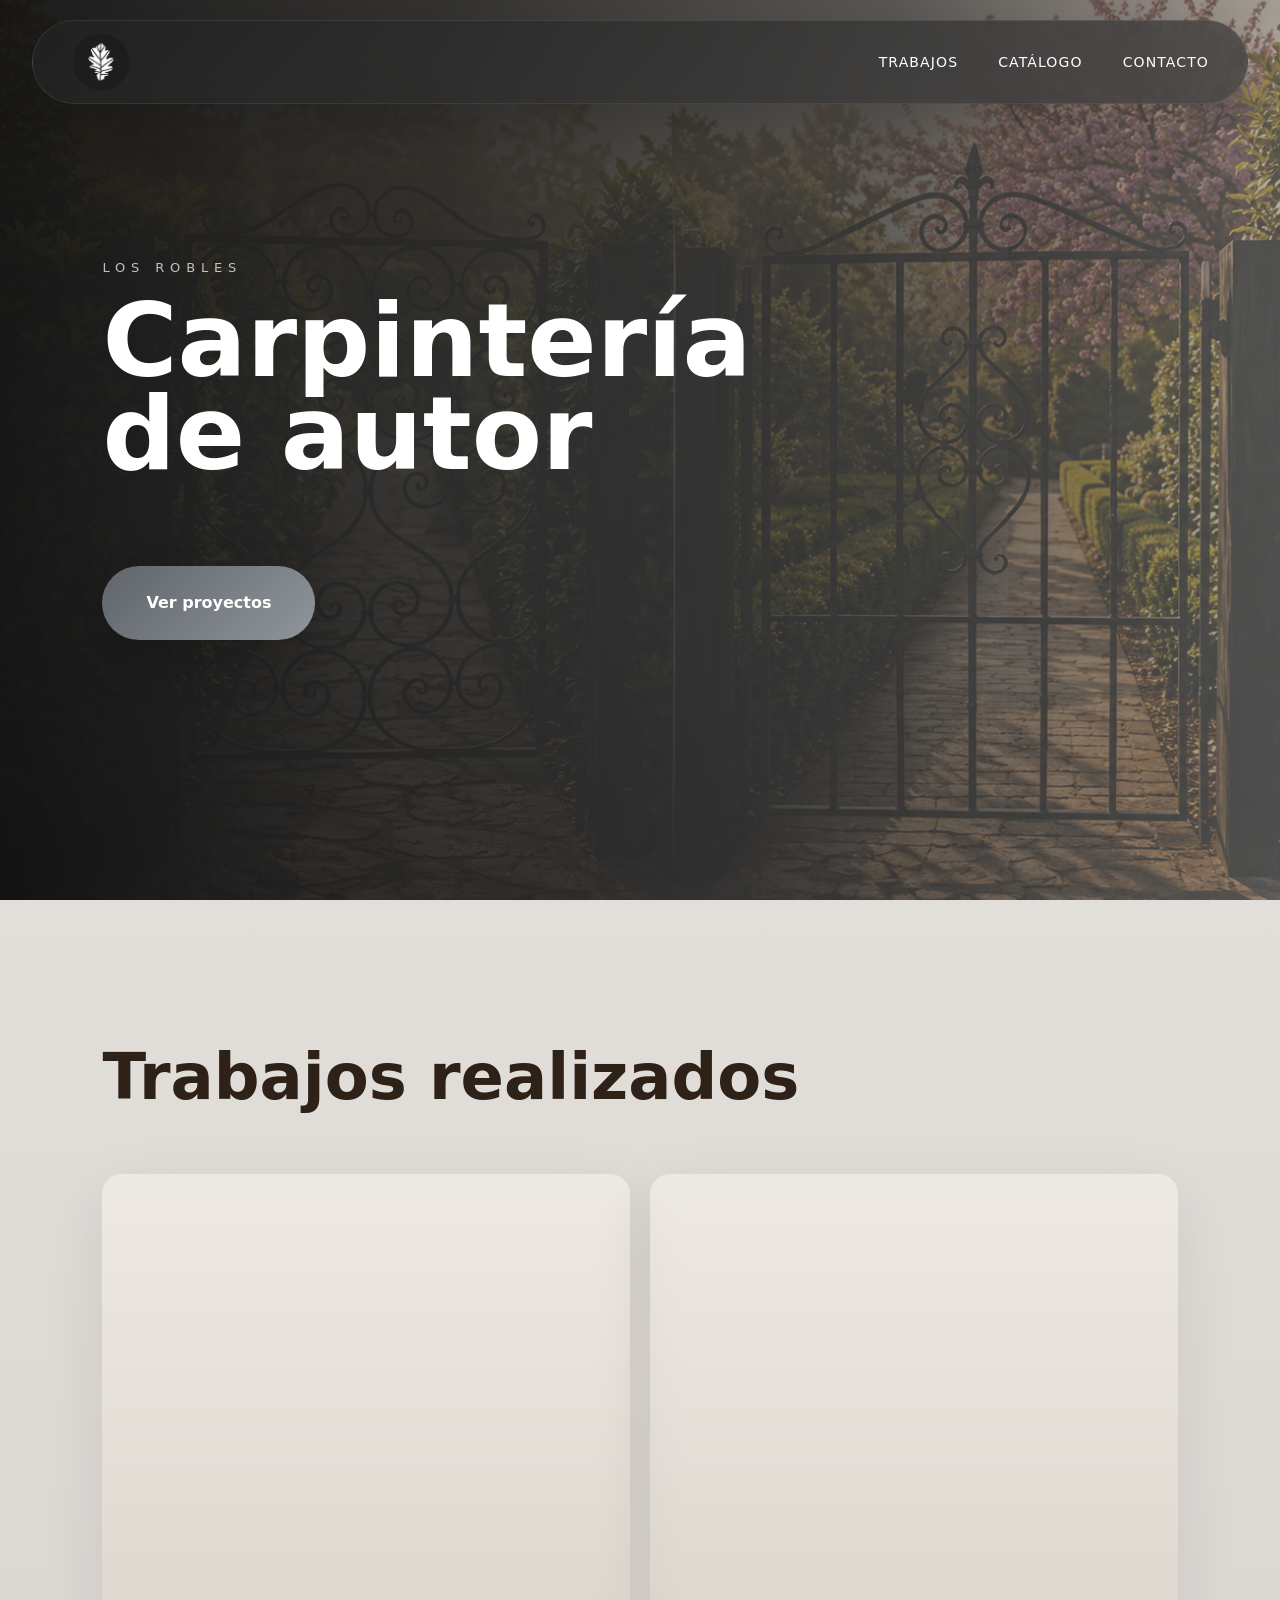
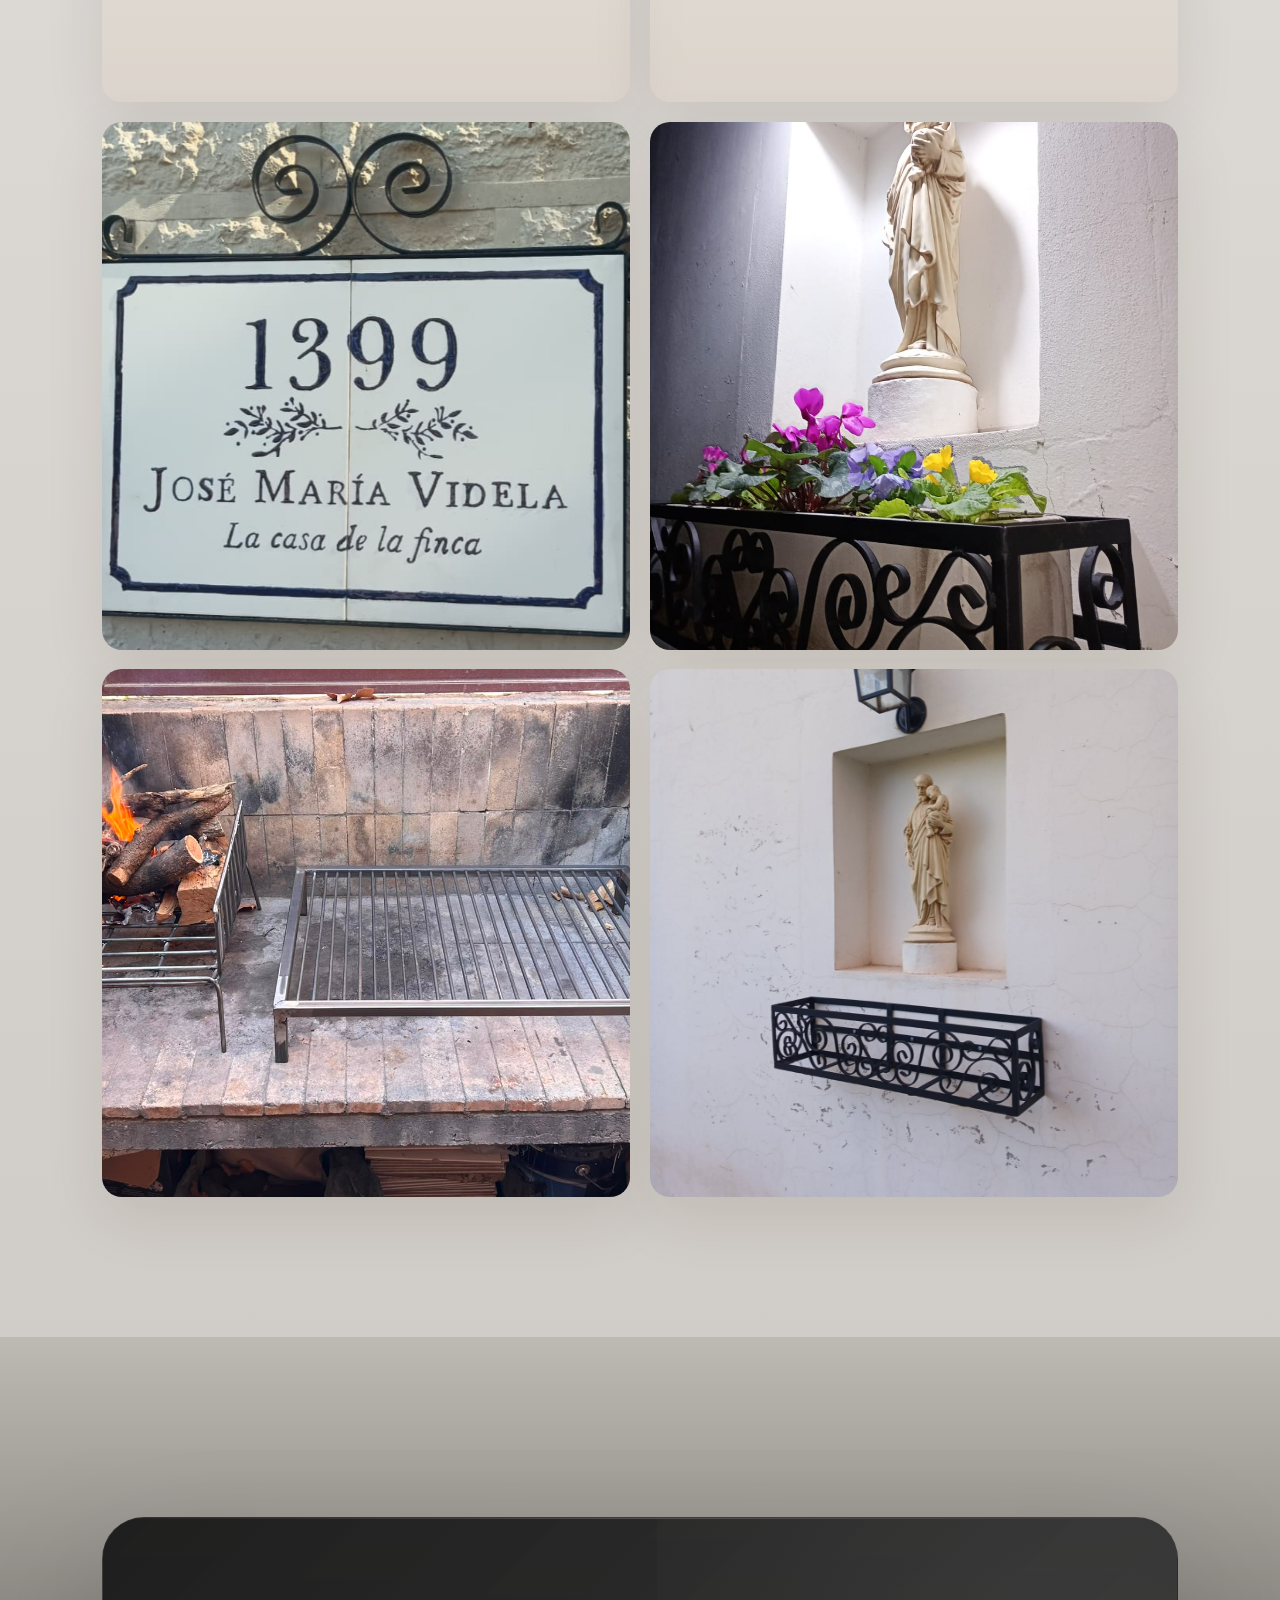
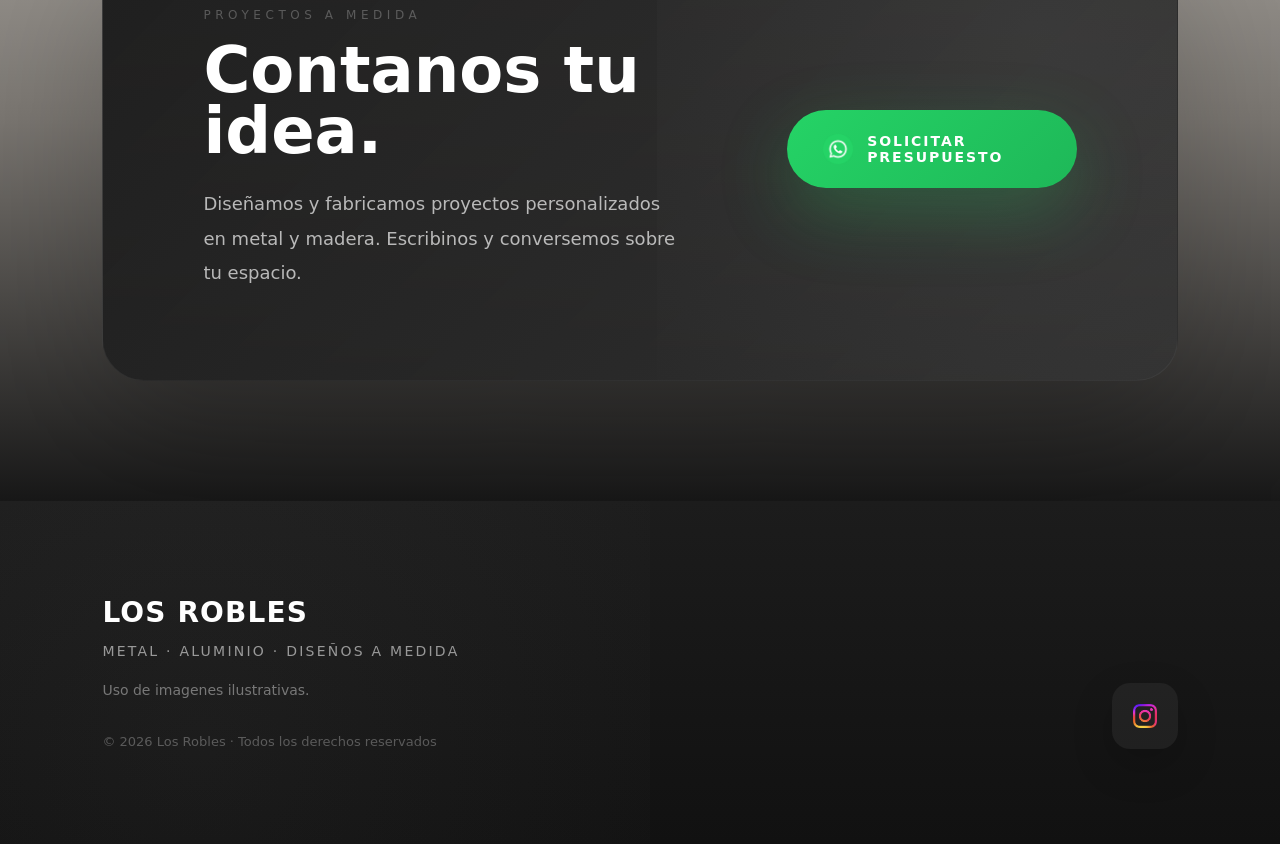
<file: index.html>
<!DOCTYPE html>

<html lang="es">

<head>

<meta charset="UTF-8">

<meta
name="viewport"
content="width=device-width,initial-scale=1">

<title>

Los Robles — Carpintería

</title>

</title>

<meta
name="description"
content="Los Robles realiza proyectos personalizados en metal, aluminio y madera. Diseños a medida, trabajos artesanales en Mendoza.">

<meta
name="keywords"
content="carpintería metálica, aluminio, muebles a medida, diseño industrial, carpintería Mendoza, metal y madera, herrería artística">

<meta
name="author"
content="Los Robles">

<meta
name="theme-color"
content="#241B15">

<meta
property="og:title"
content="Los Robles — Metal + Madera">

<meta
property="og:description"
content="Diseños personalizados en aluminio, metal y madera.">

<meta
property="og:type"
content="website">

<meta
property="og:image"
content="img/hero.png">

<meta
property="og:locale"
content="es_AR">

<meta
name="twitter:card"
content="summary_large_image">

<link
rel="icon"
href="img/logo.png">

<link
rel="preload"
href="img/hero.png"
as="image">

<link
rel="preload"
href="img/logo.png"
as="image">

<link
rel="stylesheet"
href="style.css">



</head>

<body>

<nav>

<a
href="index.html"

class="logo">

<img
src="img/logo.png">

</a>

<div class="menu">

<a href="#trabajos">

Trabajos

</a>

<a href="catalogo.html">

Catálogo

</a>

<a href="#contacto">

Contacto

</a>

</div>

</nav>

<header class="hero">

<div class="hero-content">

<p>

LOS ROBLES

</p>

<h1>

Carpintería de autor

</h1>

<a
href="#trabajos"

class="btn">

Ver proyectos

</a>

</div>

</header>

<section
id="trabajos">

<div class="titulo">

<h2>

Trabajos realizados

</h2>

</div>

<div class="galeria">

<img loading="lazy" src="img/catalago1.png">

<img loading="lazy" src="img/catalago2.png">

<img loading="lazy" src="img/catalago3.png">



<img loading="lazy" src="img/catalogo5.png">

<img loading="lazy" src="img/catalogo6.png">

<img loading="lazy" src="img/catalogo7.png">

</div>

</section>

<section
id="contacto">

<div
class="contacto">

<div
class="contacto-texto">

<p>

PROYECTOS A MEDIDA

</p>

<h2>

Contanos tu idea.

</h2>

<span>

Diseñamos y fabricamos proyectos personalizados en metal y madera.
Escribinos y conversemos sobre tu espacio.

</span>

</div>

<a

href="https://wa.me/5492616948594"

target="_blank"

class="wsp"

>

<img
src="img/whatsapp.png"

alt="WhatsApp">

<span>

Solicitar presupuesto

</span>

</a>

</div>

</section>

<footer>

<div class="footer-left">

<div class="footer-logo">

LOS ROBLES

</div>

<div class="footer-copy">

Metal · Aluminio · Diseños a medida

</div>

<div class="footer-nota">

Uso de imagenes ilustrativas.

</div>

<div class="footer-copyright">

© 2026 Los Robles · Todos los derechos reservados

</div>

</div>

<a

href="https://www.instagram.com/los_robles_carpinteria/"

target="_blank"

class="footer-instagram"

>

<img

src="img/instagram.png"

alt="Instagram">

</a>

</footer>
</body>

</html>
</file>
<file: style.css>
/*======================

LOS ROBLES
METAL + ALUMINIO

=======================*/

:root{

--bg:#ECEAE7;
--bg2:#DAD7D2;
--bg3:#C3BEB8;

--metal:#202020;
--metal2:#343434;

--steel:#767B80;
--steel2:#A2A8AE;

--accent:#8C6A4D;
--accent2:#B18A68;

--text:#171717;

--soft:#666A6E;

--white:#F7F7F5;

}

/*===================

RESET

====================*/

*{

margin:0;

padding:0;

box-sizing:border-box;

}

html{

scroll-behavior:smooth;

}

body{

overflow-x:hidden;

font-family:

system-ui,
sans-serif;

background:

linear-gradient(

180deg,

#ECEAE7,

#D8D5D0

);

color:

var(--text);

}

/*===================

NAV

====================*/

nav{

position:fixed;

top:20px;

left:50%;

transform:

translateX(-50%);

width:

min(
1600px,
95%
);

height:84px;

padding:

0 38px;

display:flex;

align-items:center;

justify-content:

space-between;

background:

linear-gradient(

135deg,

rgba(
34,
34,
34,
.84
),

rgba(
64,
64,
64,
.74
)

);

backdrop-filter:

blur(20px);

border:

1px solid

rgba(
255,
255,
255,
.08
);

border-radius:

999px;

box-shadow:

0 20px 60px

rgba(
0,
0,
0,
.18
);

z-index:999;

}

.logo img{

height:60px;

display:block;

}

/*===================

MENU TEST

====================*/

.menu{

display:flex;

align-items:center;

gap:40px;

}

.menu a{

position:relative;

display:inline-block;

text-decoration:none;

color:white;

font-size:14px;

letter-spacing:.08em;

text-transform:uppercase;

padding:

10px
0;

transition:

.25s;

}

/* LINEA ROJA TEST */

.menu a::after{

content:"";

position:absolute;

left:50%;

bottom:-14px;

transform:

translateX(-50%);

width:0;

height:4px;

background:

red;

transition:

width .28s ease;

z-index:9999;

}

.menu a:hover{

color:white;

}

.menu a:hover::after{

width:100%;

}

/*===================

HERO

====================*/

.hero{

height:100vh;

display:flex;

align-items:center;

padding:

0 8%;

position:relative;

overflow:hidden;

}

.hero::before{

content:"";

position:absolute;

inset:0;

background:

linear-gradient(

90deg,

rgba(
14,
14,
14,
.96
) 0%,

rgba(
30,
30,
30,
.92
) 35%,

rgba(
60,
60,
60,
.82
) 70%,

rgba(
130,
130,
130,
.58
) 100%

),

url("img/hero.png");

background-size:cover;

background-position:center;

}

.hero::after{

content:"";

position:absolute;

left:-15%;

top:-15%;

width:1200px;

height:1200px;

background:

radial-gradient(

circle,

rgba(
180,
180,
180,
.10
),

transparent

);

}

.hero-content{

position:relative;

z-index:2;

max-width:760px;

}

.hero-content p{

font-size:13px;

letter-spacing:.45em;

color:

rgba(
255,
255,
255,
.72
);

margin-bottom:20px;

}

.hero h1{

font-size:

clamp(
4rem,
8vw,
7rem
);

line-height:.9;

font-weight:600;

color:white;

max-width:760px;

margin-bottom:44px;

}

.hero h1 span{

color:

var(--accent2);

}

.hero-sub{

font-size:20px;

line-height:1.8;

max-width:650px;

color:

rgba(
255,
255,
255,
.74
);

}

/*===================

BOTONES

====================*/

.btn{

display:inline-flex;

align-items:center;

justify-content:center;

margin-top:42px;

height:74px;

padding:

0 42px;

border-radius:999px;

background:

linear-gradient(

135deg,

#666,

#8E9398

);

color:white;

text-decoration:none;

font-weight:600;

transition:.25s;

box-shadow:

0 20px 60px

rgba(
0,
0,
0,
.16
);

}

.btn:hover{

transform:

translateY(-3px);

}

/*===================

SECCIONES

====================*/

section{

padding:

140px 8%;

}

#trabajos{

background:

linear-gradient(

180deg,

#E2DFDB,

#D0CCC7

);

}

.catalogo{

background:

linear-gradient(

180deg,

#D7D4CF,

#C5C1BC

);

}

h1,
h2{

font-weight:600;

}

h2{

font-size:

clamp(
2.6rem,
5vw,
4rem
);

margin-bottom:60px;

color:#202020;

}

/*===================

GALERIA

====================*/

.galeria,
.catalogo-grid{

display:grid;

grid-template-columns:

repeat(
auto-fill,
minmax(
420px,
1fr
));

gap:20px;

}

.galeria img,
/*===================

CATALOGO — MOSTRAR IMAGEN ENTERA

====================*/

.catalogo-grid img{

width:100%;

display:block;

aspect-ratio:

4/5;

object-fit:

cover;

object-position:

center;

background:

linear-gradient(

180deg,

rgba(255,248,240,.45),

rgba(220,205,190,.35)

);

border-radius:22px;

}

/*===================

ANIMACIONES

====================*/

@keyframes aparecer{

from{

opacity:0;

transform:

translateY(20px);

}

to{

opacity:1;

transform:

translateY(0);

}

}

.hero-content{

animation:

aparecer

1s ease;

}


#contacto{

background:

linear-gradient(

180deg,

#B88F66,

#9F7856

);

}

h1,
h2{

font-weight:600;

}

h2{

font-size:

clamp(
2.4rem,
5vw,
4rem
);

margin-bottom:60px;

color:#2D2118;

}

/*===================

IMAGENES

====================*/

.galeria,
.catalogo-grid{

display:grid;

grid-template-columns:

repeat(
auto-fill,
minmax(
420px,
1fr
));

gap:20px;

}

.galeria img,
.catalogo-grid img{

width:100%;

display:block;

aspect-ratio:1;

object-fit:cover;

border-radius:20px;

box-shadow:

0 20px 60px

rgba(
50,
25,
10,
.10
);

content-visibility:auto;

contain-intrinsic-size:800px 800px;

}

/*===================

CONTACTO

====================*/

.contacto{

max-width:1100px;

margin:auto;

padding:60px;

background:

linear-gradient(

135deg,

var(--metal),

var(--metal2)

);

border-radius:30px;

display:flex;

justify-content:space-between;

align-items:center;

color:white;

}

.contacto p{

font-size:13px;

letter-spacing:.2em;

opacity:.6;

margin-bottom:12px;

}

.contacto h2{

color:white;

margin:0;

font-size:

clamp(
2rem,
4vw,
3rem
);

}

.wsp{

height:64px;

padding:0 36px;

display:flex;

align-items:center;

justify-content:center;

background:

linear-gradient(

135deg,

#25D366,

#17934A

);

color:white;

text-decoration:none;

border-radius:999px;

}

/*===================

FOOTER

====================*/

footer{

background:

linear-gradient(

180deg,

#241B15,

#17110D

);

padding:90px 8%;

display:flex;

justify-content:space-between;

align-items:center;

color:

rgba(
255,
255,
255,
.65
);

}

footer div:first-child{

font-size:28px;

color:white;

}

/*===================

RESPONSIVE

====================*/

@media(max-width:900px){

.menu{

display:none;

}

.hero h1{

font-size:4rem;

}

.contacto{

padding:40px;

flex-direction:column;

align-items:flex-start;

gap:25px;

}

.galeria,
.catalogo-grid{

grid-template-columns:1fr;

}

footer{

flex-direction:column;

gap:20px;

}

}

/*===================

CATALOGO INFO

====================*/

.catalogo .titulo{

text-align:center;

margin-bottom:70px;

}

.catalogo .titulo p{

font-size:13px;

letter-spacing:.35em;

color:var(--wood);

margin-bottom:18px;

}

.catalogo .titulo h1{

font-size:

clamp(
4rem,
7vw,
6rem
);

line-height:.9;

color:#2A1D14;

}

.catalogo-info{

max-width:900px;

margin:

0 auto 90px;

padding:

70px
60px;

background:

linear-gradient(

135deg,

rgba(
255,
245,
235,
.35
),

rgba(
255,
255,
255,
.18
)

);

backdrop-filter:

blur(18px);

border-radius:32px;

text-align:center;

border:

1px solid

rgba(
120,
90,
60,
.10
);

}

.catalogo-info p{

font-size:12px;

letter-spacing:.35em;

color:var(--wood);

margin-bottom:18px;

}

.catalogo-info h2{

font-size:

clamp(
2rem,
4vw,
3.2rem
);

line-height:1.1;

margin-bottom:28px;

color:#2A1D14;

}

.catalogo-info span{

display:block;

max-width:720px;

margin:auto;

font-size:18px;

line-height:1.9;

color:var(--soft);

}

/* móvil */

@media(max-width:900px){

.catalogo-info{

padding:40px 28px;

}

.catalogo-info span{

font-size:16px;

}

}



/*===================

FOOTER ELEGANTE

====================*/

footer{

background:

linear-gradient(

180deg,

#241B15,

#15100D

);

padding:

80px
8%;

display:flex;

justify-content:

space-between;

align-items:center;

}

.footer-logo{

font-size:32px;

font-weight:600;

letter-spacing:.04em;

color:white;

}

/* INSTAGRAM */

/* INSTAGRAM MAS ELEGANTE */

.footer-instagram{

width:54px;

height:54px;

display:flex;

align-items:center;

justify-content:center;

background:

rgba(
255,
255,
255,
.04
);

border-radius:16px;

transition:.25s;

box-shadow:

0 14px 34px

rgba(
0,
0,
0,
.18
);

}

.footer-instagram img{

width:18px;

height:18px;

object-fit:contain;

display:block;

filter:none;

opacity:1;

}

.footer-instagram:hover{

transform:

translateY(-2px);

background:

rgba(
255,
255,
255,
.07
);

}

.footer-instagram img{

width:100%;

height:100%;

object-fit:cover;

display:block;

}



/* RESPONSIVE */

@media(max-width:900px){

footer{

flex-direction:column;

gap:26px;

}

.footer-logo{

font-size:26px;

}

.footer-instagram{

width:74px;

height:74px;

}

}



/*======================

ANIMACIONES PREMIUM

=======================*/

/* HERO aparece */

.hero-content{

animation:

heroFade

1.2s

cubic-bezier(
.2,
.8,
.2,
1
);

}

@keyframes heroFade{

from{

opacity:0;

transform:

translateY(50px);

}

to{

opacity:1;

transform:

translateY(0);

}

}

/* Logo */

.logo{

animation:

logoAppear

1s

ease;

}

@keyframes logoAppear{

from{

opacity:0;

transform:

translateX(-20px);

}

to{

opacity:1;

transform:none;

}

}

/* Navbar flotante */

nav{

animation:

navDrop

.9s

ease;

}

@keyframes navDrop{

from{

opacity:0;

transform:

translate(
-50%,
-40px
);

}

to{

opacity:1;

transform:

translateX(-50%);

}

}

/* Links navbar */

.menu a{

position:relative;

transition:

.25s;

}

.menu a:hover{

color:

var(--wood);

}

.menu a::after{

content:"";

position:absolute;

left:50%;

bottom:-8px;

width:0;

height:2px;

background:

linear-gradient(

90deg,

var(--wood),

#d7a16d

);

transform:

translateX(-50%);

transition:

.35s;

}

.menu a:hover::after{

width:100%;

}

/* Botón hero */

.btn{

transition:

.3s;

box-shadow:

0 10px 30px

rgba(
140,
90,
50,
.20
);

}

/* BOTON HERO */

.btn{

display:inline-flex;

align-items:center;

justify-content:center;

height:74px;

padding:

0 44px;

border-radius:999px;

background:

linear-gradient(

135deg,

#5F656B,

#8F959B

);

color:white;

text-decoration:none;

font-weight:600;

transition:

transform .25s,
background .25s,
box-shadow .25s;

box-shadow:

0 20px 50px

rgba(
0,
0,
0,
.16
);

}

.btn:hover{

transform:

translateY(-3px);

background:

linear-gradient(

135deg,

#72787E,

#A7ADB2

);

box-shadow:

0 28px 70px

rgba(
110,
115,
120,
.20
);

}

/*===================

CONTACTO PREMIUM
METAL + ALUMINIO

====================*/

#contacto{

padding:

180px
8%
120px;

background:

linear-gradient(

180deg,

#BDB9B3,

#7A7671,

#181818

);

}

/* BLOQUE */

.contacto{

max-width:1400px;

margin:auto;

padding:

90px
100px;

display:flex;

justify-content:

space-between;

align-items:center;

gap:100px;

position:relative;

overflow:hidden;

background:

linear-gradient(

135deg,

rgba(
28,
28,
28,
.98
),

rgba(
48,
48,
48,
.92
)

);

border:

1px solid

rgba(
255,
255,
255,
.06
);

border-radius:42px;

box-shadow:

0 60px 150px

rgba(
0,
0,
0,
.22
);

}

/* BRILLO METAL */

.contacto::before{

content:"";

position:absolute;

right:-240px;

top:-260px;

width:760px;

height:760px;

background:

radial-gradient(

circle,

rgba(
180,
180,
180,
.08
),

transparent

);

}

/* LINEA METALICA */

.contacto::after{

content:"";

position:absolute;

left:0;

top:0;

width:100%;

height:1px;

background:

linear-gradient(

90deg,

transparent,

rgba(
255,
255,
255,
.18
),

transparent

);

}

/* TEXTO */

.contacto-texto{

position:relative;

z-index:2;

max-width:700px;

}

.contacto-texto p{

font-size:12px;

letter-spacing:.38em;

text-transform:uppercase;

color:

rgba(
255,
255,
255,
.42
);

margin-bottom:18px;

}

.contacto-texto h2{

font-size:

clamp(
2.8rem,
5vw,
4.5rem
);

line-height:.95;

margin-bottom:26px;

color:white;

max-width:700px;

}

.contacto-texto span{

display:block;

max-width:620px;

font-size:18px;

line-height:1.9;

color:

rgba(
255,
255,
255,
.68
);

}

/* BOTON */

.wsp{

position:relative;

z-index:2;

height:78px;

padding:

0
38px;

display:flex;

align-items:center;

justify-content:center;

gap:14px;

background:

linear-gradient(

135deg,

#25D366,

#1DB458

);

border-radius:999px;

text-decoration:none;

box-shadow:

0 25px 70px

rgba(
37,
211,
102,
.22
);

transition:

transform .25s,
box-shadow .25s;

}

.wsp:hover{

transform:

translateY(-4px);

box-shadow:

0 35px 90px

rgba(
37,
211,
102,
.30
);

}

.wsp img{

width:28px;

height:28px;

object-fit:contain;

display:block;

}

.wsp span{

font-size:14px;

font-weight:600;

letter-spacing:.12em;

text-transform:uppercase;

color:white;

}

/* RESPONSIVE */

@media(max-width:900px){

#contacto{

padding:

120px
8%
90px;

}

.contacto{

padding:

52px
34px;

flex-direction:column;

align-items:flex-start;

gap:38px;

}

.contacto-texto h2{

font-size:3rem;

}

.contacto-texto span{

font-size:16px;

line-height:1.8;

}

.wsp{

width:100%;

height:74px;

justify-content:center;

}

}

/*===================

BOTON WHATSAPP

====================*/

.wsp{

position:relative;

z-index:2;

height:78px;

padding:

0
36px;

display:flex;

align-items:center;

justify-content:center;

gap:14px;

background:

linear-gradient(

135deg,

#25D366,

#1EB858

);

border-radius:999px;

text-decoration:none;

box-shadow:

0 25px 70px

rgba(
37,
211,
102,
.26
);

transition:

transform .25s,
box-shadow .25s;

}

.wsp:hover{

transform:

translateY(-4px);

box-shadow:

0 35px 90px

rgba(
37,
211,
102,
.34
);

}

.wsp img{

width:30px;

height:30px;

object-fit:contain;

display:block;

}

.wsp span{

color:white;

font-size:14px;

font-weight:600;

letter-spacing:.14em;

text-transform:uppercase;

}

/*===================

RESPONSIVE

====================*/

@media(max-width:900px){

#contacto{

padding:

120px
8%
90px;

}

.contacto{

padding:

50px
36px;

flex-direction:column;

align-items:flex-start;

gap:36px;

}

.contacto-texto h2{

font-size:3rem;

}

.contacto-texto span{

font-size:16px;

}

.wsp{

width:100%;

justify-content:center;

}

}

/* Títulos */

h1,
h2{

animation:

titleReveal

1s;

}

@keyframes titleReveal{

from{

opacity:0;

transform:

translateY(30px);

}

to{

opacity:1;

transform:none;

}

}

/* Scroll elegante */

html{

scroll-behavior:smooth;

}

/* Hero respira */

.hero::after{

animation:

warmLight

8s

ease-in-out

infinite;

}

@keyframes warmLight{

0%{

transform:

translateX(0);

opacity:.18;

}

50%{

transform:

translateX(40px);

opacity:.26;

}

100%{

transform:

translateX(0);

opacity:.18;

}

}

/*===================

FOOTER PREMIUM

====================*/

footer{

position:relative;

overflow:hidden;

padding:

95px
8%;

display:flex;

justify-content:

space-between;

align-items:flex-end;

gap:50px;

background:

linear-gradient(

180deg,

#1C1C1C,

#111

);

}

/* brillo metal */

footer::after{

content:"";

position:absolute;

left:-250px;

bottom:-350px;

width:900px;

height:900px;

background:

radial-gradient(

circle,

rgba(
180,
180,
180,
.05
),

transparent

);

}

.footer-left{

position:relative;

z-index:2;

}

.footer-logo{

font-size:34px;

font-weight:600;

color:white;

margin-bottom:14px;

}

.footer-copy{

font-size:14px;

letter-spacing:.16em;

text-transform:uppercase;

color:

rgba(
255,
255,
255,
.55
);

margin-bottom:18px;

}

.footer-nota{

max-width:560px;

font-size:14px;

line-height:1.9;

color:

rgba(
255,
255,
255,
.40
);

margin-bottom:30px;

}

.footer-copyright{

font-size:13px;

color:

rgba(
255,
255,
255,
.28
);

}

/* INSTAGRAM */

.footer-instagram{

position:relative;

z-index:2;

width:66px;

height:66px;

display:flex;

align-items:center;

justify-content:center;

background:

rgba(
255,
255,
255,
.05
);

border-radius:18px;

transition:.25s;

box-shadow:

0 16px 40px

rgba(
0,
0,
0,
.18
);

}

.footer-instagram:hover{

transform:

translateY(-3px);

background:

rgba(
255,
255,
255,
.08
);

}

.footer-instagram img{

width:24px;

height:24px;

object-fit:contain;

display:block;

filter:none;

opacity:1;

}

/* MOVIL */

@media(max-width:900px){

footer{

flex-direction:column;

align-items:flex-start;

gap:36px;

}

.footer-logo{

font-size:28px;

}

.footer-instagram{

width:60px;

height:60px;

}

}


/*===================

NAV MOBILE

====================*/

@media(max-width:900px){

nav{

height:72px;

padding:

0 20px;

top:14px;

}

.logo img{

height:46px;

}

.menu{

display:flex;

gap:18px;

flex-wrap:nowrap;

}

.menu a{

font-size:11px;

letter-spacing:.05em;

}

}

/*===================

HERO CELULAR
FOCO A LA DERECHA

====================*/

@media(max-width:900px){

.hero::before{

background-position:

75% center;

background-size:

cover;

}

}


/*===================

ARREGLO CATALOGO MOVIL

====================*/

/* nunca permitir scroll lateral */

html,
body{

max-width:100%;

overflow-x:hidden;

}

/* sección */

.catalogo{

overflow:hidden;

}

/* grilla */

.catalogo-grid{

display:grid;

grid-template-columns:

repeat(
auto-fit,
minmax(
160px,
1fr
));

gap:14px;

width:100%;

}

/* imágenes */

.catalogo-grid img{

width:100%;

height:auto;

display:block;

object-fit:contain;

aspect-ratio:auto;

max-width:100%;

padding:0;

border-radius:18px;

}

/* CELULAR */

@media(max-width:900px){

.catalogo{

padding:

130px
5%
90px;

}

.catalogo-grid{

grid-template-columns:

1fr
1fr;

gap:10px;

}

.catalogo-grid img{

border-radius:14px;

}

}

/* CELULAR MUY CHICO */

@media(max-width:500px){

.catalogo-grid{

grid-template-columns:

1fr;

}

}

/*===================

CATALOGO FINAL

====================*/

.catalogo-grid{

display:grid;

grid-template-columns:

repeat(
auto-fill,
minmax(
320px,
1fr
));

gap:20px;

align-items:start;

}

/* TARJETA */

.catalogo-grid img{

width:100%;

display:block;

aspect-ratio:

4/5;

object-fit:

cover;

object-position:

center;

border-radius:20px;

background:

#D9CCBF;

box-shadow:

0 16px 45px

rgba(
0,
0,
0,
.08
);

/* rendimiento */

content-visibility:auto;

contain-intrinsic-size:

800px 1000px;

}

/* TABLET */

@media(max-width:900px){

.catalogo-grid{

grid-template-columns:

repeat(
2,
1fr
);

gap:12px;

}

.catalogo-grid img{

aspect-ratio:

1/1;

border-radius:16px;

}

}

/* CELULAR */

@media(max-width:600px){

.catalogo{

padding:

120px
6%
90px;

}

.catalogo-grid{

grid-template-columns:

repeat(
2,
1fr
);

gap:10px;

}

.catalogo-grid img{

aspect-ratio:

1/1;

border-radius:14px;

}

}

@media(max-width:700px){

.catalogo-grid{

grid-template-columns:

1fr 1fr;

gap:10px;

}

.catalogo-grid img{

aspect-ratio:

1/1;

border-radius:16px;

}

}

/*===================

COMPATIBILIDAD NAVEGADOR CELULAR

====================*/

@media(max-width:700px){

.catalogo-grid{

grid-template-columns:

1fr 1fr;

gap:10px;

}

/* tarjeta fija */

.catalogo-grid img{

width:100%;

height:180px;

display:block;

object-fit:cover;

border-radius:16px;

padding:0;

}

}
</file>
